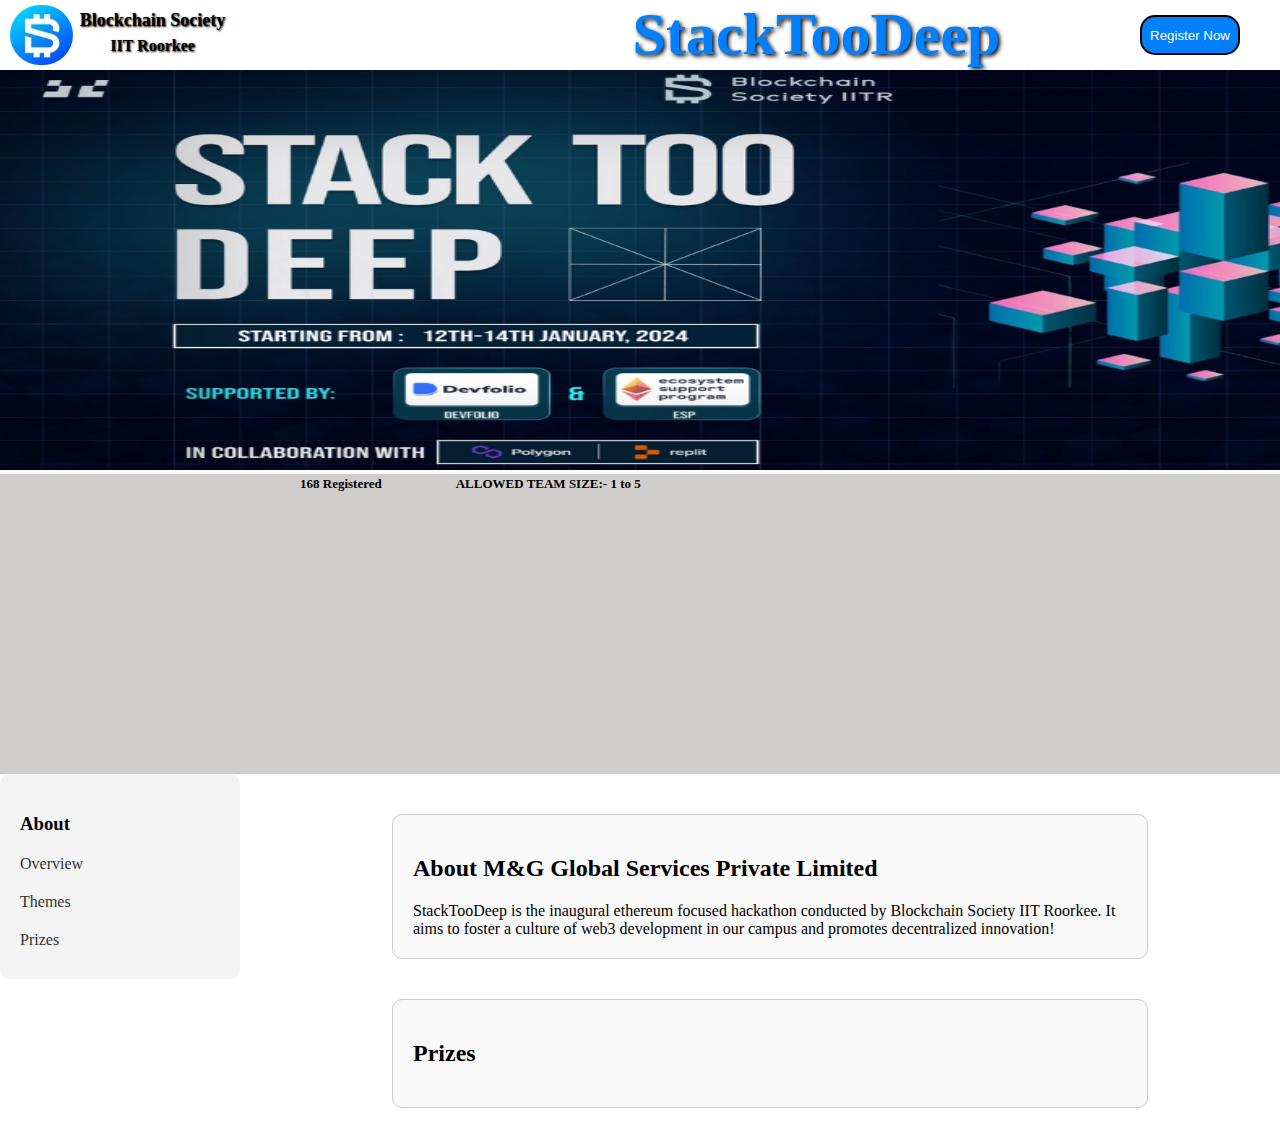
<file: index.html>
<!DOCTYPE html>
<html>
<head>
    <title>Stack Too Deep landing page</title>
    <link rel="stylesheet" href="lpheader.css">
    <link rel="stylesheet" href="details.css">
    <style>
        .wrapper {
            display: flex;
            justify-content: center;
            align-items: center;
            flex-wrap: wrap;
            margin-top: 20px;
        }

        #about, #prizes {
            width: 70%;
            margin: 20px;
            padding: 20px;
            border: 1px solid #ccc;
            border-radius: 10px;
            background-color: #f9f9f9;
        }

        .side-nav {
            background-color: #f4f4f4;
            padding: 20px;
            width: 200px;
            margin-right: 20px;
            border-radius: 10px;
        }
    </style>
</head>
<body style="margin-top: 0; margin-left: 0;margin-right: 0;">
<div class="header">
    <img src="./blocsoc logo.png" class="blocsoc-logo">
    <p class="logo-text"><span style="font-size: 18px;">Blockchain Society</span> IIT Roorkee </p>
    <div class="middle-section">
        StackTooDeep
    </div>
    <div class="right-section">
        <button class="register-button">Register Now</button>
    </div>
</div>
<div>
    <img src="./std-photo.png" class="std-photo">
</div>
<div class="details">
    <div></div>
    <div>
        <div style="height: 100px;">
            <p class="registrations"> 168 Registered</p>
            <p style="display: inline-block;margin-left: 70px;font-size: small;font-weight: bold;">ALLOWED TEAM SIZE:- 1 to 5 </p>
        </div>
        <!-- Remaining details content -->
    </div>
</div>
<div class="flex nav-right">
    <div class="side-nav">
        <h3>About</h3>
        <a href="#" class="navigate">Overview</a>
        <a href="#" class="navigate">Themes</a>
        <a href="#" class="navigate">Prizes</a>
    </div>
</div>
<div class="wrapper">
    <div id="about">
        <h2>About M&G Global Services Private Limited</h2>
        <p>StackTooDeep is the inaugural ethereum focused hackathon conducted by Blockchain Society IIT Roorkee. It aims to foster a culture of web3 development in our campus and promotes decentralized innovation!</p>
    </div>

    <div id="prizes">
        <h2>Prizes</h2>
        <!-- Prizes content -->
    </div>
</div>
</body>
</html>
</file>
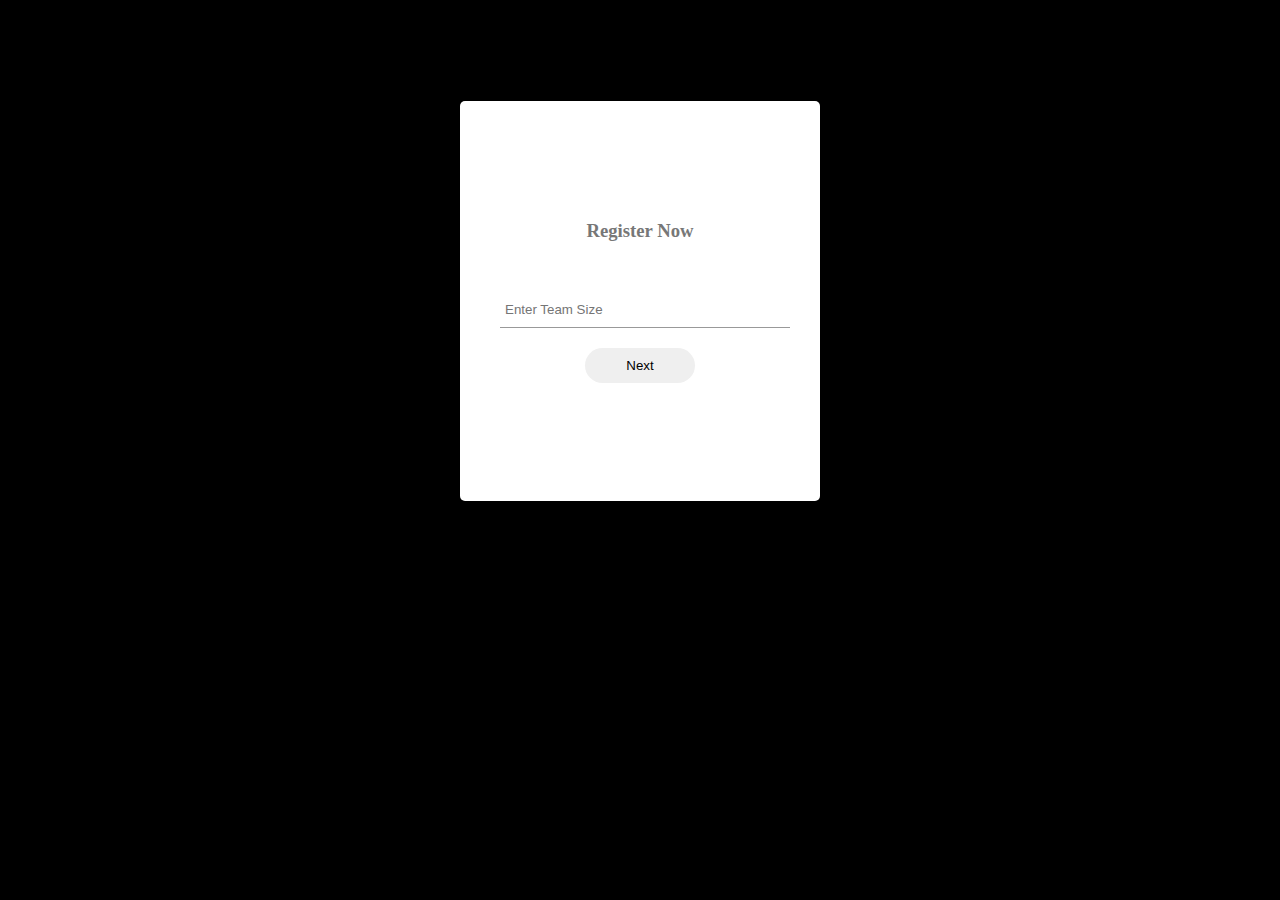
<file: form.html>
<!DOCTYPE html>
<html lang="en">
<head>
  <meta charset="UTF-8">
  <meta name="viewport" content="width=device-width, initial-scale=1.0">
  <title>Registration form</title>
  <link rel="stylesheet" href="form.css">
</head>
<body>
  <div class="container">
    <form id="form1">
    <h3>Register Now</h3>
    <input type="text" placeholder="Enter Team Size" required id="team-size">
    <div class="btn-box">
      <button type="button" id="Next1">Next</button>

    </div>
    </form>
    <form id="form2">
      <h3>Participants Details</h3>
      <input type="text" placeholder="Name" required>
      <input type="text" placeholder="Enroll No" required>
      <input type="text" placeholder="Gsuit Id" required>
      <div class="btn-box">
        <button type="button">Next</button>
        <button type="submit">Submit</button>
  
      </div>

      </form>
      <script>
        var form1=document.getElementById("form1");
        var form2=document.getElementById("form2");
        var next1=document.getElementById("Next1");
        next1.onclick= function(){
          form1.style.left="-450px";
          form2.style.left="40px";
        }
        

      </script>

      


  </div>
</body>
</html>
</file>
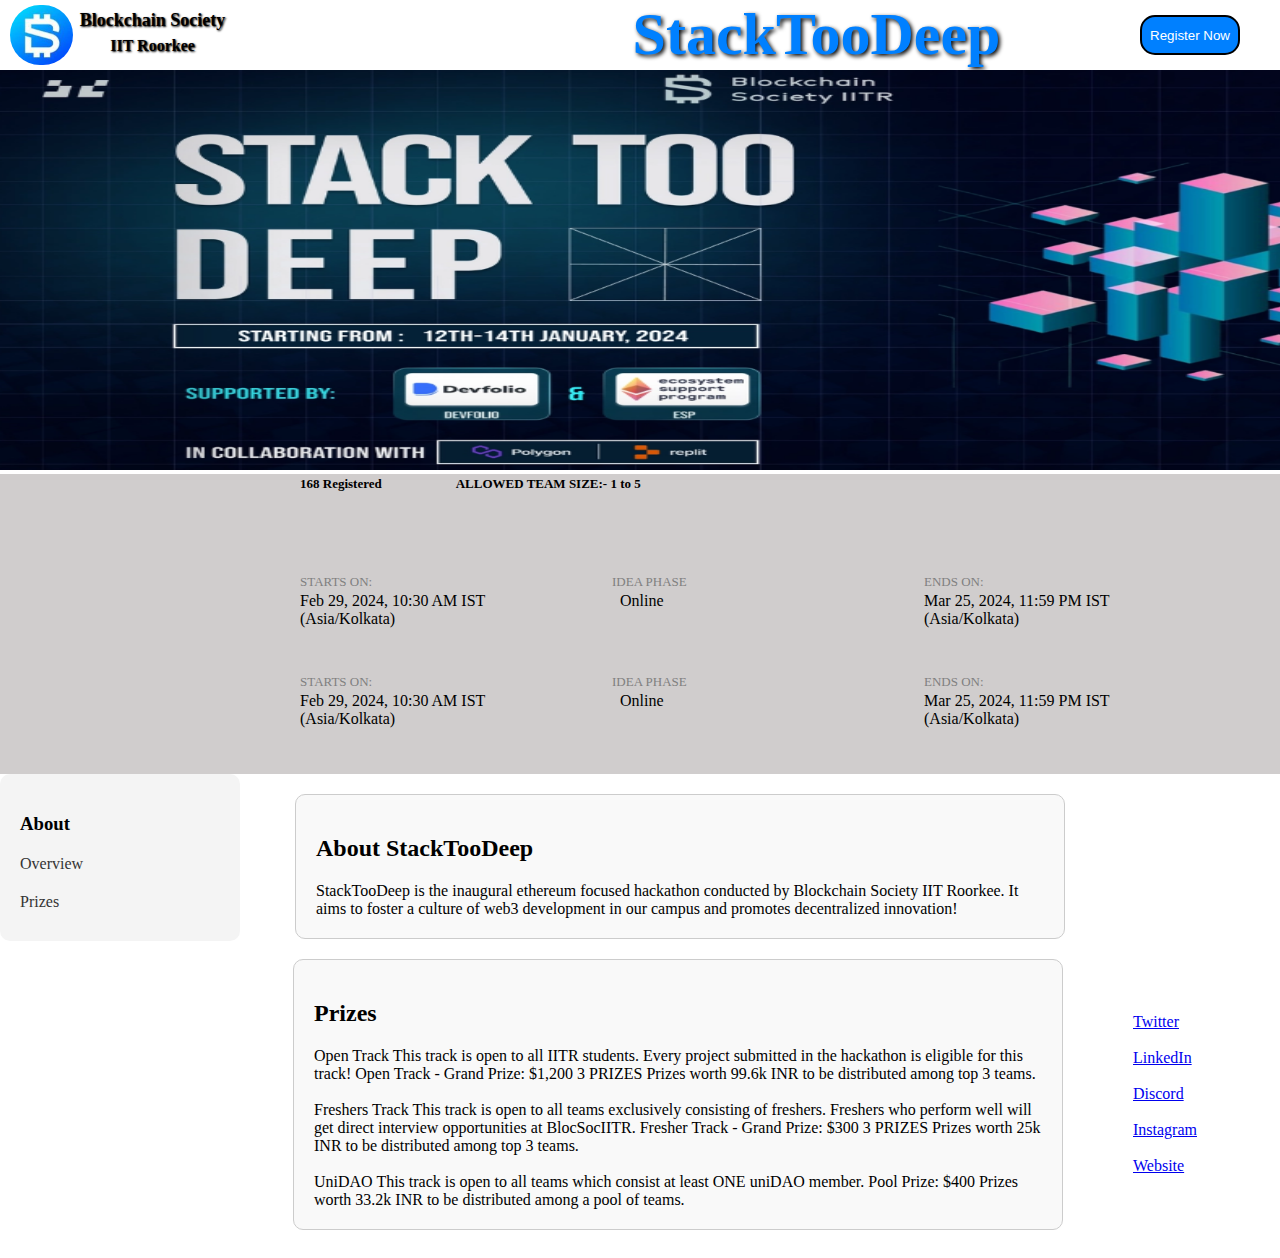
<file: lp.html>
<!DOCTYPE html>
<html>
    <head>
        <title>Stack Too Deep landing page</title>
        <link rel="stylesheet" href="lpheader.css">
        <link rel="stylesheet" href="details.css">
    </head>
    <body style="margin-top: 0; margin-left: 0;margin-right: 0;">
      <div class="header"> 
      
        <img src="./blocsoc logo.png" class="blocsoc-logo">
        <p class="logo-text"><span style="font-size: 18px;">Blockchain Society</span> IIT Roorkee </p>
        <div class="middle-section">
          StackTooDeep  
        </div>
        <div class="right-section">
            <button class="register-button">Register Now</button>
        </div>
      </div>  
      <div>
        <img src="./std-photo.png" class="std-photo">
      </div>
      <div class="details">
        <div></div>
        <div>
            <div style="height: 100px;">
            <p class="registrations"> 168 Registered</p>
            <p style="display: inline-block;margin-left: 70px;font-size: small;font-weight: bold;">ALLOWED TEAM SIZE:- 1 to 5 </p>
            </div>
            <div style="height: 100px;display: grid;grid-template-columns: 312px 312px 312px;">
            <div><p style="font-size: small;color: grey;margin-bottom: 2px;">STARTS ON:</p>
                <p>Feb 29, 2024, 10:30 AM IST</p> <p>(Asia/Kolkata)</p></div>
            <div>
                <p style="font-size: small;color: grey;margin-bottom: 2px;">IDEA PHASE</p>
                <p style="margin-left: 8px;">Online</p>
                
            </div>
            <div> 
                <p style="font-size: small;color: grey;margin-bottom: 2px;">ENDS ON:</p>
                <p> Mar 25, 2024, 11:59 PM IST</p>
                <p>(Asia/Kolkata)</p>
            </div>
            </div>
            <div style="height: 100px;display: grid;grid-template-columns: 312px 312px 312px;">
                <div><p style="font-size: small;color: grey;margin-bottom: 2px;">STARTS ON:</p>
                    <p>Feb 29, 2024, 10:30 AM IST</p> <p>(Asia/Kolkata)</p></div>
                <div>
                    <p style="font-size: small;color: grey;margin-bottom: 2px;">IDEA PHASE</p>
                    <p style="margin-left: 8px;">Online</p>
                    
                </div>
                <div> 
                    <p style="font-size: small;color: grey;margin-bottom: 2px;">ENDS ON:</p>
                    <p> Mar 25, 2024, 11:59 PM IST</p>
                    <p>(Asia/Kolkata)</p>
                </div>
                </div>
        </div>
      </div>
      <div class="flex nav-right">
        <div class="side-nav">
            <h3>About</h3>
            <a href="#about" class="navigate">Overview</a>
            <a href="#prizes" class="navigate">Prizes</a>
        </div>
    </div>
    <div class="wrapper">
        <div id="about">
            <h2>About StackTooDeep</h2>
            <p>StackTooDeep is the inaugural ethereum focused hackathon conducted by Blockchain Society IIT Roorkee. It aims to foster a culture of web3 development in our campus and promotes decentralized innovation!</p>
        </div>
    
        <div id="prizes">
            <h2>Prizes</h2>
            <p>Open Track
              This track is open to all IITR students. Every project submitted in the hackathon is eligible for this track!
              Open Track - Grand Prize: $1,200
              3 PRIZES
              Prizes worth 99.6k INR to be distributed among top 3 teams.</p>
              <br>
              <p>
                Freshers Track
                This track is open to all teams exclusively consisting of freshers. Freshers who perform well will get direct interview opportunities at BlocSocIITR.
                Fresher Track - Grand Prize: $300
                3 PRIZES
                Prizes worth 25k INR to be distributed among top 3 teams.
              </p>
              <br>
              <p>
                UniDAO
                This track is open to all teams which consist at least ONE uniDAO member.
                Pool Prize: $400
                Prizes worth 33.2k INR to be distributed among a pool of teams.
              </p>
        </div>
        <div class="social-media">
          <a href="https://twitter.com/BlocSocIITR" class="icon">Twitter</a>
          <br>
          <br>
          <a href="https://www.linkedin.com/company/blockchain-society-iit-roorkee" class="icon">LinkedIn</a>
          <br>
          <br>
          <a href="https://discord.com/invite/Zvq3rpjBAB" class="icon">Discord</a>
          <br>
          <br>
          <a href="https://instagram.com/blocsociitr" class="icon">Instagram</a>
          <br>
          <br>
          <a href="https://blocsoc.iitr.ac.in/" class="icon">Website</a>
          <!-- Add more social media links as needed -->
      </div>
    </body>
</html>
</file>
<file: lpheader.css>
.header{
 background-color:white;
 height: 70px;

 display: flex;
 flex-direction: row;
 margin-top: 0; 
}
.blocsoc-logo{
    border-radius: 35px;
    margin-left: 10px;
    margin-top: 5px;
    height: 60px;
    
}
.logo-text{
    width: 160px;margin-top: 8px;text-align: center;line-height: 25px;
    font-weight: bold;
    text-shadow: 1px 1px 2px black;
}
.middle-section{
    margin-left: 400px;
    display: flex;
    font-weight: bold;
    font-size: 60px;
    flex: 1;
    color: rgb(0, 128, 255);
    text-shadow: 2px 2px 4px black;

}
.right-section{
    
}
.register-button{
    height: 40px;
    margin-top: 15px;
    margin-right: 40px;
    width: 100px;
    border-radius: 15px;
    font-weight: 500;
    background-color: rgb(0, 128, 255);
    color: white;
    border-style: solid;
    border-color: black;

}
.register-button:hover{
    box-shadow: 0 12px 16px 0 rgba(0,0,0,0.15),0 17px 50px 0 rgba(0,0,0,0.10); 
    cursor: pointer;
    background-color: rgba(0,128,255,0.8);
}
.std-photo{
    width: 1536px;
    height: 400px;
    margin-bottom: 0;
}

.side-nav {
    background-color: #f4f4f4;
    padding: 20px;
    width: 200px;
}

.side-nav h3 {
    margin-bottom: 10px;
}

.navigate {
    display: block;
    padding: 10px 0;
    color: #333;
    text-decoration: none;
}

.navigate:hover {
    background-color: #ddd;
}
.side-nav {
    float: left;
    width: 200px;
    /* Add other side navigation styles */
}

.content {
    margin-left: 220px; /* Adjust this value as needed */
    /* Add other content styles */
}   
.wrapper {
    display: flex;
    justify-content: center;
    align-items: center;
    flex-wrap: wrap;
    margin-top: 20px;
}

#prizes {
    width: 70%;
    margin: 20px;
    padding: 20px;
    border: 1px solid #ccc;
    border-radius: 10px;
    background-color: #f9f9f9;
}
#about {
    width: 70%;
    /* margin: 20px; */
    margin-right: 160px;
    padding: 20px;
    border: 1px solid #ccc;
    border-radius: 10px;
    background-color: #f9f9f9;
}
.side-nav {
    background-color: #f4f4f4;
    padding: 20px;
    width: 200px;
    /* margin-right: 200px; */
    border-radius: 10px;
}

.social-media {
    /* margin-top: 100px; */
}

.social-media a {
    padding: 50px;
    display: inline;
    margin-right: 0px;
}
.icon {
    margin-bottom: 50px;
    padding: 50px;   
}
</file>
<file: details.css>
.details{
    height: 300px;
    width: 1536px;
    background-color: rgb(208, 205, 205);
    display: grid;
    grid-template-columns: 300px 936px 300px;
    margin-top: 0;
}
.registrations{
    display: inline-block;
    width: fit-content;
    font-size: small;
    font-weight: bold;
}
p{
    margin-top: 0;
    margin-bottom: 0;
}
</file>
<file: form.css>
body{
background-color: black;
}
.container{
  width: 360px;
  height: 400px;
  margin: 8% auto;
  background: #fff;
  border-radius: 5px;
  position: relative;
  overflow: hidden;

}
h3{
  text-align: center;
  margin-bottom: 40px;
  color: #777;
}
.container form{
  width: 280px;
  position: absolute;
  top: 100px;
  left: 40px;
}
form input{
  width: 100%;
  padding: 10px 5px;
  padding-top: 10px;
  margin-top: 20px;
  margin: 10px 0;
  border: 0;
  border-bottom: 1px solid #999;
  outline: none;
  background: transparent;

}
.btn-box{
  width: 100%;
  margin-top: 10px;
  margin-bottom: 10px;
  text-align: center;
}
form button{
  width: 110px;
  height: 35px;
  margin: 0 10px;
  border-radius: 30px;
  border: 0;
  outline: none;
  cursor: pointer;
}
#form2{
  left: 450px;
}
.step-row{
  width: 360px;
  height: 40px;
  margin: 0 auto;
  display: flex;
  align-items: center;
  
}
</file>
